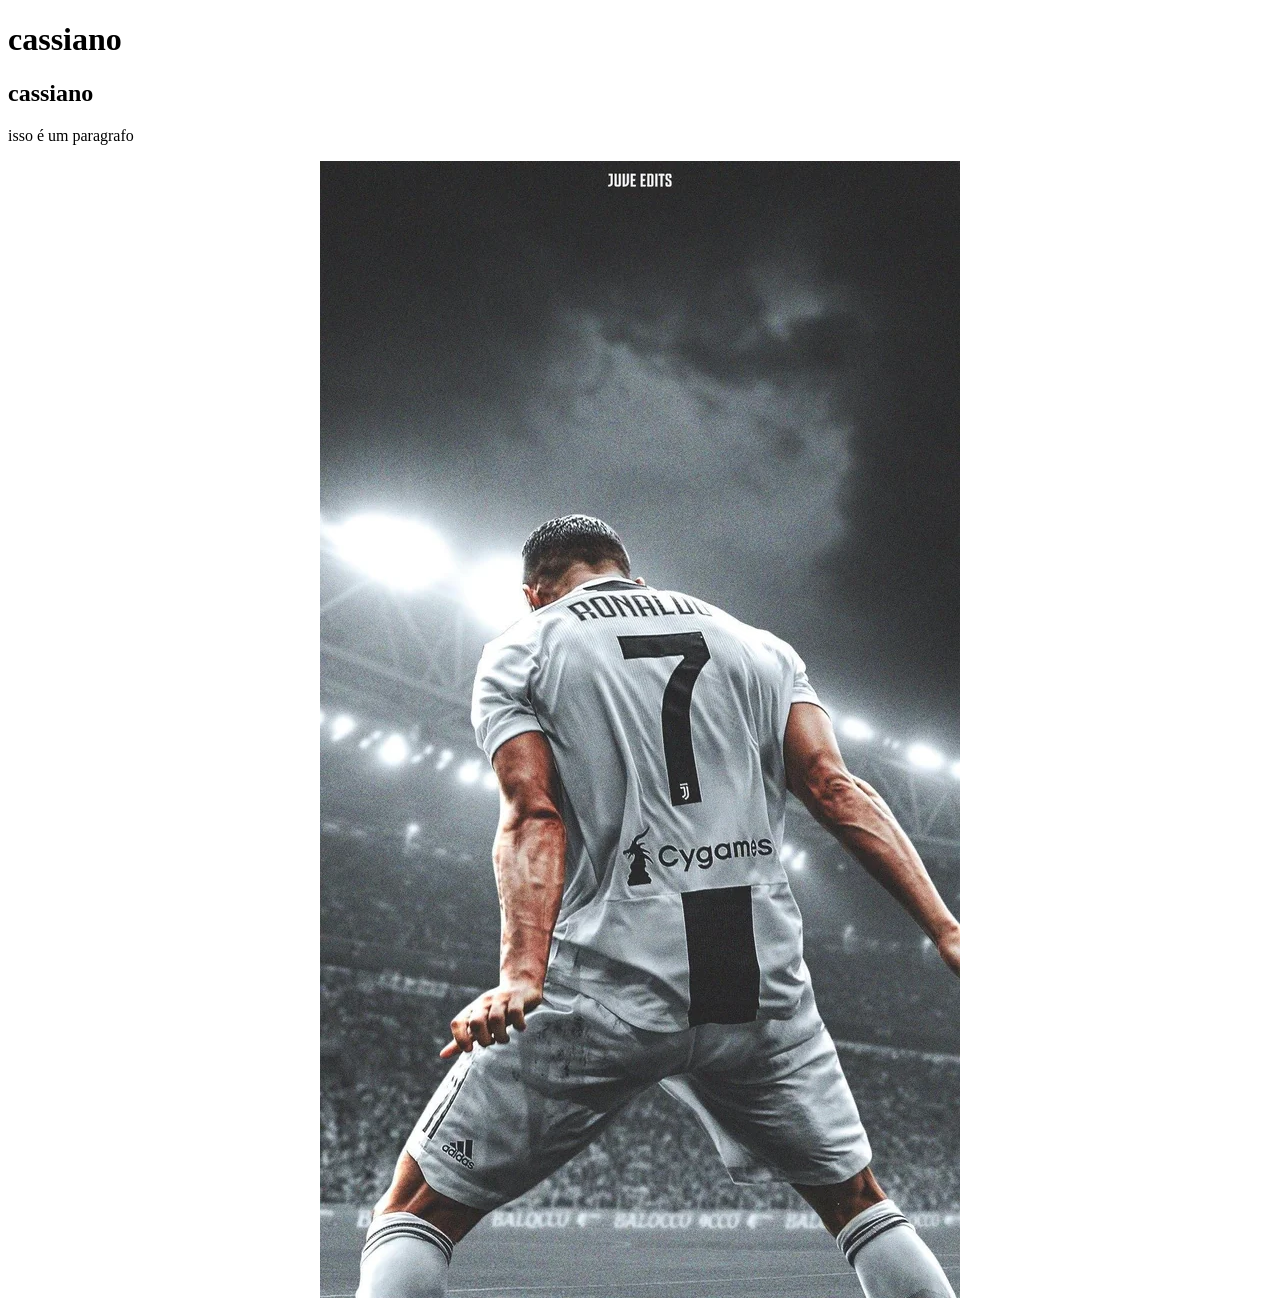
<file: aula1/index.html>
<!DOCTYPE html>
<html lang="pt-br">
<head>
    <meta charset="UTF-8">
    <meta name="viewport" content="width=device-width, initial-scale=1.0">
    <title>Document</title>
    <link rel="stylesheet" href="style.css">
</head>
<body>
    <h1>cassiano</h1>
    <h2>cassiano</h2>
    <p>isso é um paragrafo</p>
    <img src="img/siuuu.webp" alt="" class="cr7">
</body>
</html>
</file>
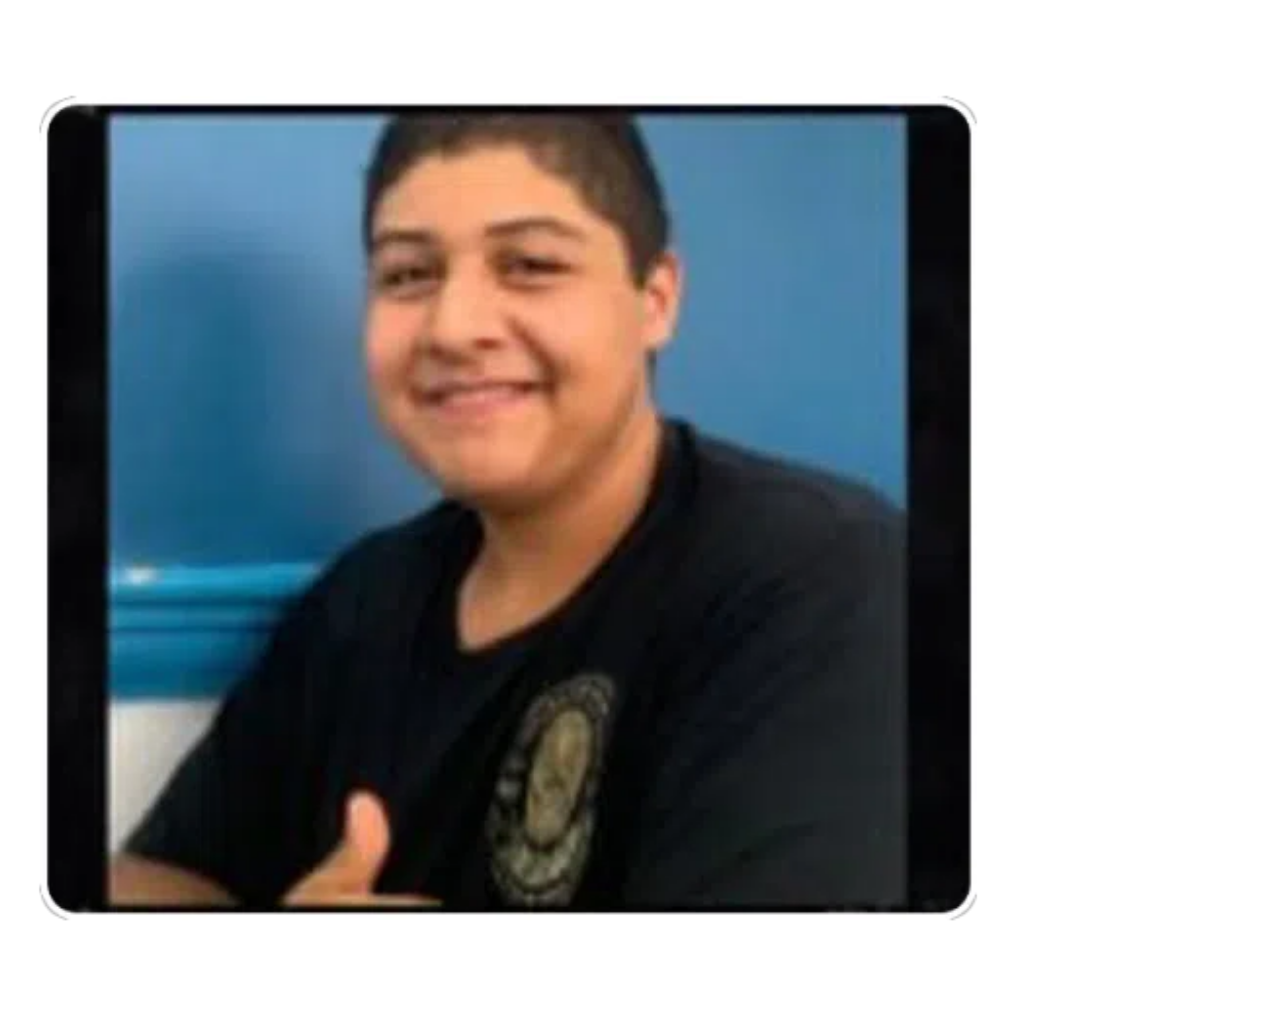
<file: aula2/index.html>
<!DOCTYPE html>
<html lang="pt-br">
<head>
    <meta charset="UTF-8">
    <meta name="viewport" content="width=device-width, initial-scale=1.0">
    <title>aula2</title>
</head>
<body>
    <img src="img/alexandrino.webp" alt="" width="1000px" height="1000px">
</body>
</html>
</file>
<file: aula1/style.css>
.cr7 {
    display: block;
    margin-left: auto;
    margin-right: auto;
}
</file>
